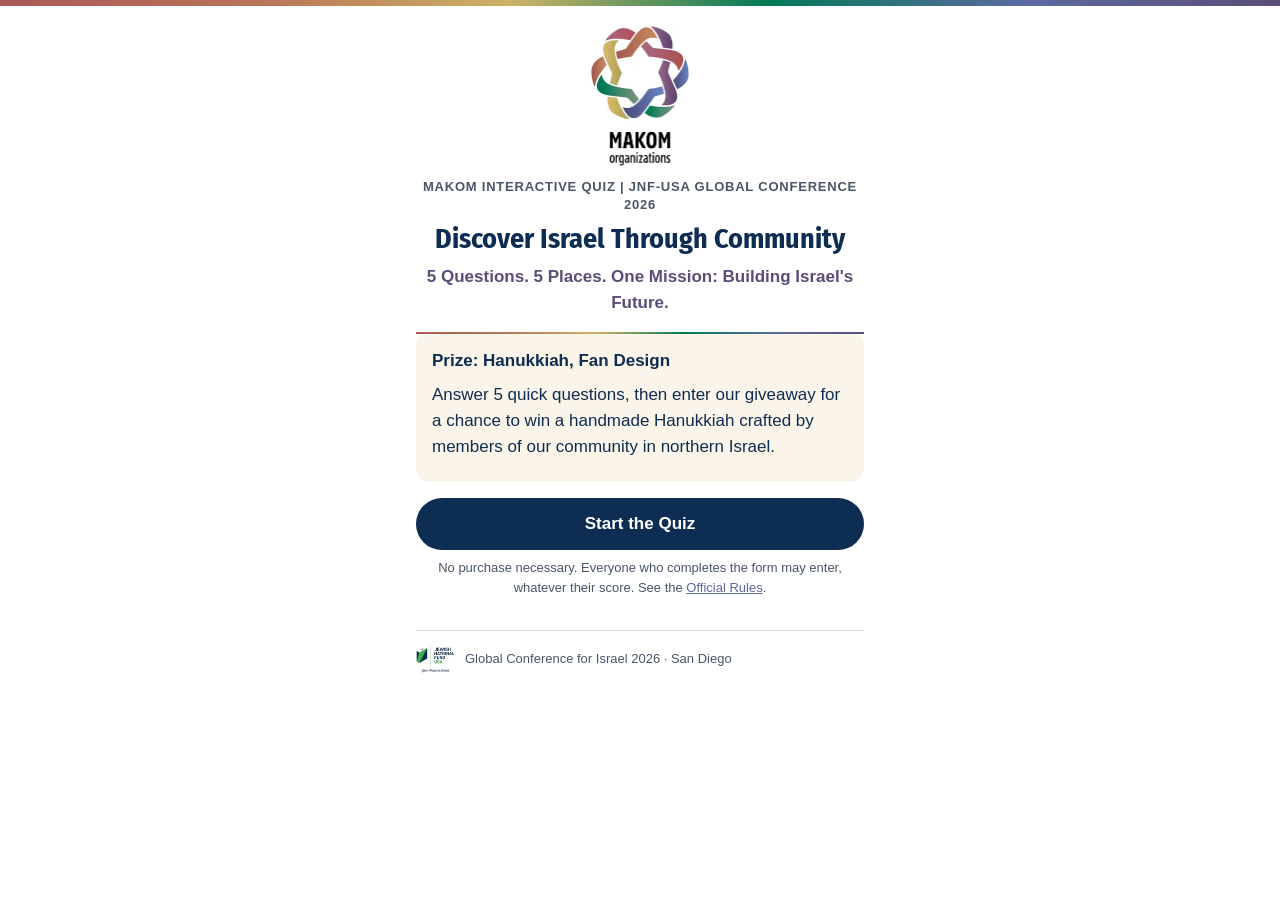
<file: index.html>
<!doctype html>
<html lang="en">
<head>
<meta charset="utf-8">
<meta name="viewport" content="width=device-width, initial-scale=1, viewport-fit=cover">
<title>MAKOM Quiz | JNF-USA Global Conference 2026</title>
<meta name="description" content="5 questions about Israel's communities. Enter for a chance to win a handmade Hanukkiah.">
<meta name="theme-color" content="#0E2D53">
<link rel="preload" href="assets/fira-sans-condensed-700-latin.woff2" as="font" type="font/woff2" crossorigin>
<link rel="stylesheet" href="styles.css">
<link rel="icon" type="image/png" sizes="32x32" href="assets/favicon-32.png">
<link rel="apple-touch-icon" href="assets/apple-touch-icon.png">
<script src="content.js" defer></script>
<script src="app.js" defer></script>
</head>
<body>
<div class="stripe" aria-hidden="true"></div>

<svg class="sprite" aria-hidden="true" xmlns="http://www.w3.org/2000/svg">
  <symbol id="i-check" viewBox="0 0 24 24"><path d="M5 12.5l4.5 4.5L19 7.5" fill="none" stroke="currentColor" stroke-width="3" stroke-linecap="round" stroke-linejoin="round"/></symbol>
  <symbol id="i-cross" viewBox="0 0 24 24"><path d="M6.5 6.5l11 11M17.5 6.5l-11 11" fill="none" stroke="currentColor" stroke-width="3" stroke-linecap="round"/></symbol>
  <symbol id="i-arrow" viewBox="0 0 24 24"><path d="M5 12h13M13 6l6 6-6 6" fill="none" stroke="currentColor" stroke-width="2.5" stroke-linecap="round" stroke-linejoin="round"/></symbol>
  <symbol id="i-instagram" viewBox="0 0 24 24"><rect x="3" y="3" width="18" height="18" rx="5" fill="none" stroke="currentColor" stroke-width="2"/><circle cx="12" cy="12" r="4" fill="none" stroke="currentColor" stroke-width="2"/><circle cx="17.3" cy="6.7" r="1.3" fill="currentColor"/></symbol>
  <symbol id="i-facebook" viewBox="0 0 24 24"><path fill="currentColor" d="M13.5 21v-7.5h2.6l.4-3h-3V8.6c0-.9.3-1.5 1.6-1.5h1.6V4.4c-.3 0-1.2-.1-2.3-.1-2.3 0-3.9 1.4-3.9 4v2.2H7.9v3h2.6V21h3z"/></symbol>
  <linearGradient id="ribbon" x1="0" y1="0" x2="1" y2="0"><stop offset="0" stop-color="#AB585A"/><stop offset=".2" stop-color="#B97457"/><stop offset=".4" stop-color="#CCB266"/><stop offset=".6" stop-color="#027A57"/><stop offset=".8" stop-color="#5C6AA1"/><stop offset="1" stop-color="#5B4D78"/></linearGradient>
</svg>

<main>
  <!-- 1. Welcome -->
  <section id="welcome" class="screen center">
    <img class="logo-stacked" src="assets/makom-stacked.webp" width="98" height="140" alt="MAKOM organizations">
    <p class="eyebrow" data-c="welcome.eyebrow"></p>
    <h1 tabindex="-1" data-c="welcome.title"></h1>
    <p class="tagline" data-c="welcome.tagline"></p>
    <div class="card prize">
      <p class="prize-name"><span>Prize: </span><span data-c="result.prizeName"></span></p>
      <p data-c="welcome.giveaway"></p>
    </div>
    <button type="button" class="btn" id="start" data-c="welcome.startButton"></button>
    <p class="fine" id="fine-print"></p>
  </section>

  <!-- 2-3. Question and answer feedback -->
  <section id="question" class="screen" hidden>
    <img class="logo-horizontal" src="assets/makom-horizontal.webp" width="52" height="28" alt="MAKOM organizations">
    <p class="progress-label" id="q-progress-label"></p>
    <div class="progress" id="q-progress" role="progressbar" aria-valuemin="1" aria-valuemax="5" aria-labelledby="q-progress-label"><div class="progress-fill" id="q-fill"></div></div>
    <p class="eyebrow" id="q-place"></p>
    <h2 tabindex="-1" id="q-text"></h2>
    <div class="answers" id="q-answers" role="group" aria-labelledby="q-text"></div>
    <div class="banner" id="q-banner" tabindex="-1" aria-live="polite"></div>
    <div class="after" id="q-after" hidden>
      <div class="card fact">
        <h3>Did you know?</h3>
        <p id="q-fact"></p>
      </div>
      <button type="button" class="btn" id="next"></button>
    </div>
  </section>

  <!-- 4. Score and entry form (4b: closed) -->
  <section id="result" class="screen" hidden>
    <img class="logo-horizontal" src="assets/makom-horizontal.webp" width="52" height="28" alt="MAKOM organizations">
    <div class="score center">
      <svg class="ring" viewBox="0 0 120 120" aria-hidden="true">
        <circle cx="60" cy="60" r="52" class="ring-track"/>
        <circle cx="60" cy="60" r="52" class="ring-fill" id="ring-fill" pathLength="100" stroke-dasharray="0 100" transform="rotate(-90 60 60)"/>
        <text x="60" y="60" class="ring-text" id="ring-text" text-anchor="middle" dominant-baseline="central"></text>
      </svg>
      <p class="score-line" id="score-line"></p>
      <p class="score-msg" id="score-msg"></p>
    </div>
    <h2 tabindex="-1" data-c="result.title"></h2>
    <p data-c="result.body"></p>
    <p class="slogan" data-c="result.slogan"></p>
    <div class="card prize">
      <h3 class="prize-name"><span>Win: </span><span data-c="result.prizeName"></span></h3>
      <p data-c="result.prizeDescription"></p>
    </div>

    <form id="entry" novalidate>
      <p data-c="result.formIntro"></p>
      <div class="field">
        <label for="f-name">Full name</label>
        <input id="f-name" type="text" name="name" autocomplete="name" required maxlength="100" aria-describedby="e-name">
        <p class="error" id="e-name" hidden>Please enter your full name.</p>
      </div>
      <div class="field">
        <label for="f-email">Email</label>
        <input id="f-email" type="email" name="email" autocomplete="email" inputmode="email" required maxlength="254" aria-describedby="e-email">
        <p class="error" id="e-email" hidden>Please enter a valid email address.</p>
      </div>
      <div class="field">
        <label for="f-phone">Phone</label>
        <input id="f-phone" type="tel" name="phone" autocomplete="tel" inputmode="tel" required maxlength="30" aria-describedby="e-phone">
        <p class="error" id="e-phone" hidden>Please enter a valid phone number, including the country code if you are outside the US.</p>
      </div>
      <div class="hp" aria-hidden="true">
        <label for="f-website">Website</label>
        <input id="f-website" name="website" tabindex="-1" autocomplete="off">
      </div>
      <div class="field check">
        <input id="f-consent" type="checkbox" name="consent" required aria-describedby="e-consent">
        <label for="f-consent" id="consent-label"></label>
        <p class="error" id="e-consent" hidden>Please accept the rules to enter.</p>
      </div>
      <p class="fine"><a id="privacy-link" target="_blank" rel="noopener">Privacy Policy</a></p>
      <p class="error" id="e-form" role="alert" hidden>Something in the form looks wrong. Please check your details.</p>
      <button type="submit" class="btn" id="submit" data-c="result.submitButton"></button>
    </form>

    <div id="closed" hidden>
      <p class="card closed-msg" data-c="result.closedMessage"></p>
    </div>
  </section>

  <!-- 5. Thank you -->
  <section id="thanks" class="screen center" hidden>
    <img class="logo-stacked" src="assets/makom-stacked.webp" width="98" height="140" alt="MAKOM organizations">
    <h1 tabindex="-1" data-c="thanks.title"></h1>
    <p data-c="thanks.body"></p>
    <p id="draw-note"></p>
  </section>

  <!-- Shared by the thank-you screen and the closed state (4b) -->
  <div id="links" class="center" hidden>
    <p class="info" id="pending" role="status" hidden></p>
    <a class="btn" id="discover" data-c="thanks.button"></a>
    <p data-c="thanks.social"></p>
    <p class="social">
      <a id="ig" aria-label="MAKOM on Instagram" target="_blank" rel="noopener"><svg aria-hidden="true"><use href="#i-instagram"/></svg></a>
      <a id="fb" aria-label="MAKOM on Facebook" target="_blank" rel="noopener"><svg aria-hidden="true"><use href="#i-facebook"/></svg></a>
    </p>
  </div>
</main>

<footer class="cobrand">
  <img src="assets/jnf-usa.webp" width="39" height="28" alt="Jewish National Fund-USA">
  <span>Global Conference for Israel 2026 · San Diego</span>
</footer>
</body>
</html>
</file>
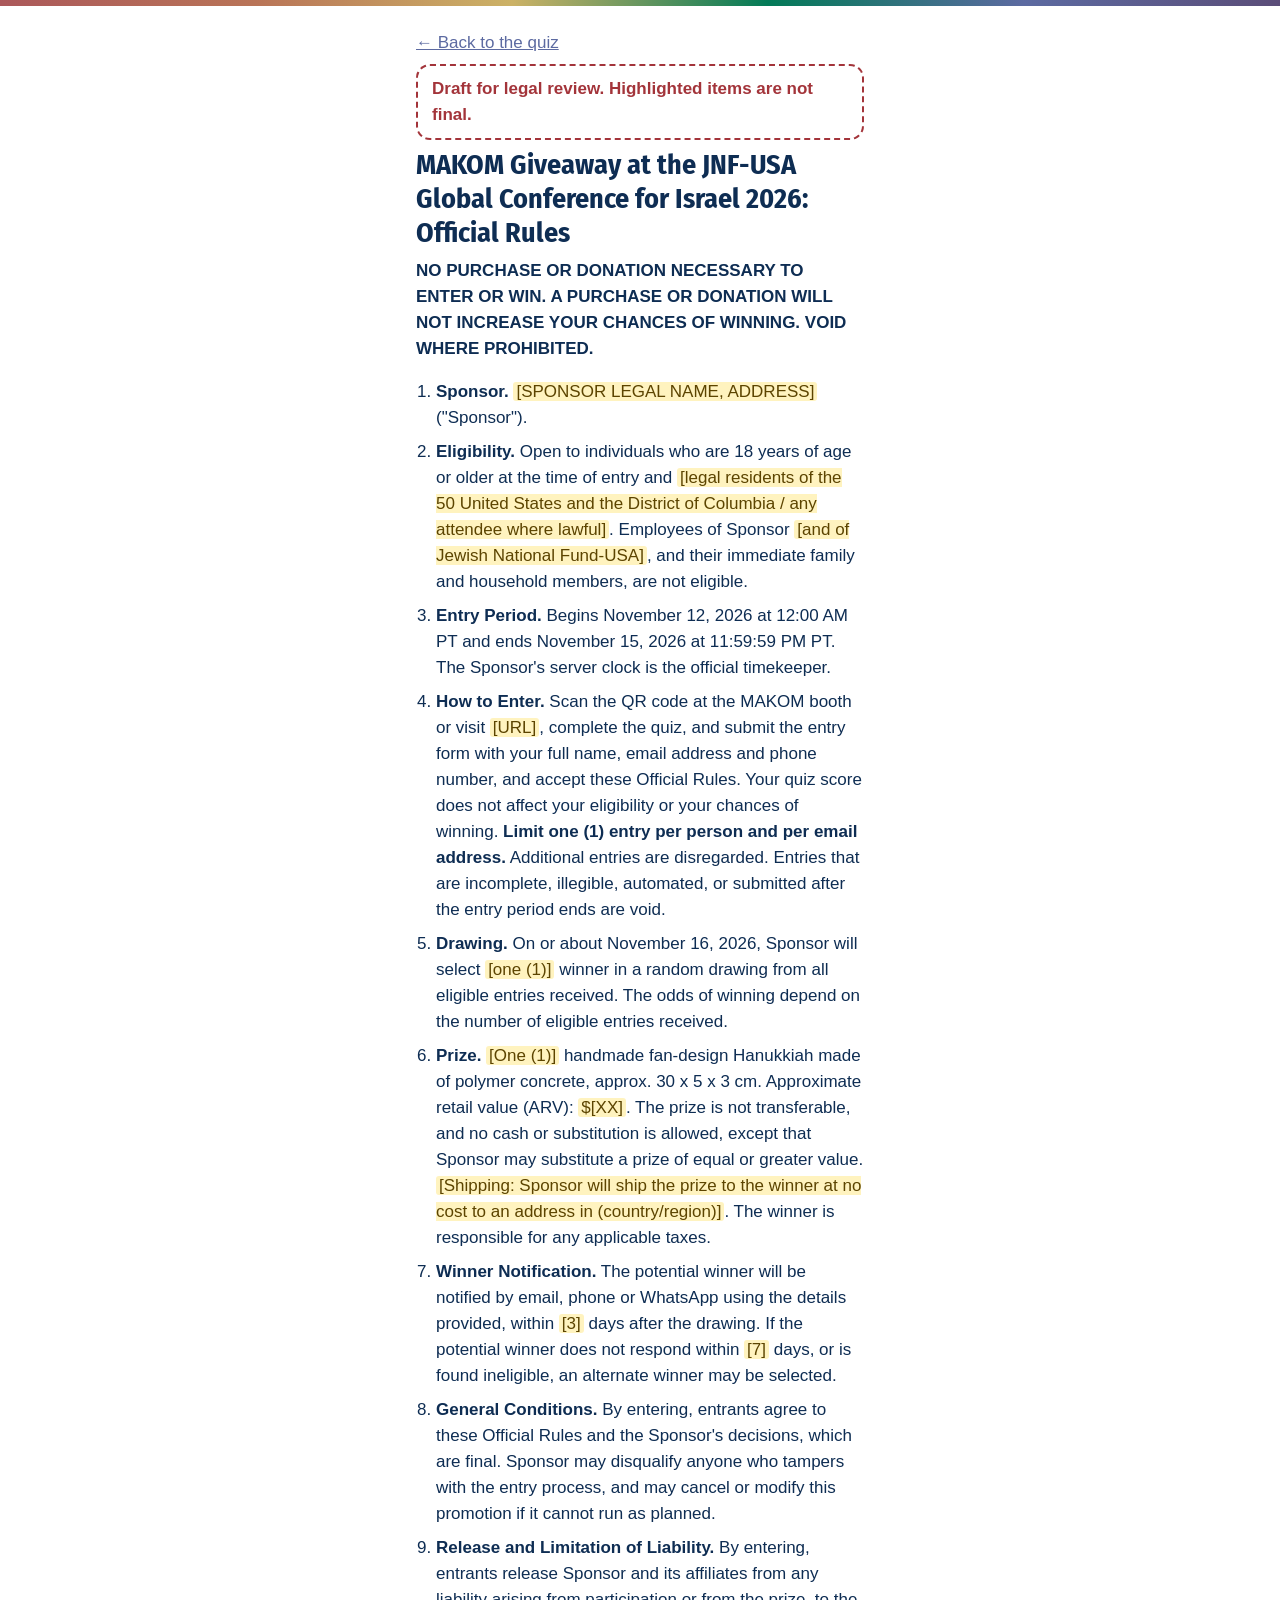
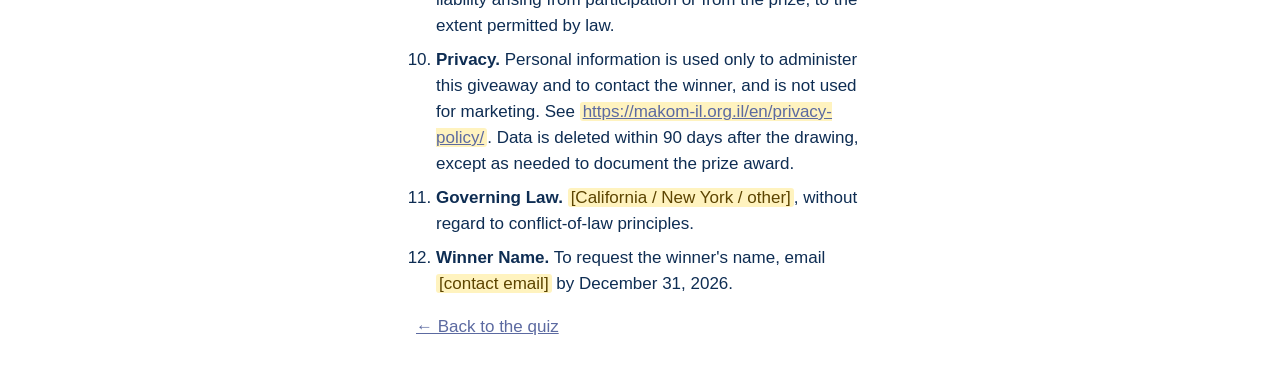
<file: rules.html>
<!doctype html>
<html lang="en">
<head>
<meta charset="utf-8">
<meta name="viewport" content="width=device-width, initial-scale=1">
<title>Official Rules | MAKOM Giveaway</title>
<link rel="stylesheet" href="styles.css">
<link rel="icon" type="image/png" sizes="32x32" href="assets/favicon-32.png">
</head>
<body>
<div class="stripe" aria-hidden="true"></div>
<div class="page">
  <p><a href="./">← Back to the quiz</a></p>

  <!-- DRAFT [LEGAL]: pending review by counsel. Remove this notice and every .draft highlight once the final text is approved. -->
  <p class="notice">Draft for legal review. Highlighted items are not final.</p>

  <h1>MAKOM Giveaway at the JNF-USA Global Conference for Israel 2026: Official Rules</h1>

  <p><strong>NO PURCHASE OR DONATION NECESSARY TO ENTER OR WIN. A PURCHASE OR DONATION WILL NOT INCREASE YOUR CHANCES OF WINNING. VOID WHERE PROHIBITED.</strong></p>

  <ol>
    <li><strong>Sponsor.</strong> <span class="draft">[SPONSOR LEGAL NAME, ADDRESS]</span> ("Sponsor").</li>
    <li><strong>Eligibility.</strong> Open to individuals who are 18 years of age or older at the time of entry and <span class="draft">[legal residents of the 50 United States and the District of Columbia / any attendee where lawful]</span>. Employees of Sponsor <span class="draft">[and of Jewish National Fund-USA]</span>, and their immediate family and household members, are not eligible.</li>
    <li><strong>Entry Period.</strong> Begins November 12, 2026 at 12:00 AM PT and ends November 15, 2026 at 11:59:59 PM PT. The Sponsor's server clock is the official timekeeper.</li>
    <li><strong>How to Enter.</strong> Scan the QR code at the MAKOM booth or visit <span class="draft">[URL]</span>, complete the quiz, and submit the entry form with your full name, email address and phone number, and accept these Official Rules. Your quiz score does not affect your eligibility or your chances of winning. <strong>Limit one (1) entry per person and per email address.</strong> Additional entries are disregarded. Entries that are incomplete, illegible, automated, or submitted after the entry period ends are void.</li>
    <li><strong>Drawing.</strong> On or about November 16, 2026, Sponsor will select <span class="draft">[one (1)]</span> winner in a random drawing from all eligible entries received. The odds of winning depend on the number of eligible entries received.</li>
    <li><strong>Prize.</strong> <span class="draft">[One (1)]</span> handmade fan-design Hanukkiah made of polymer concrete, approx. 30 x 5 x 3 cm. Approximate retail value (ARV): <span class="draft">$[XX]</span>. The prize is not transferable, and no cash or substitution is allowed, except that Sponsor may substitute a prize of equal or greater value. <span class="draft">[Shipping: Sponsor will ship the prize to the winner at no cost to an address in (country/region)]</span>. The winner is responsible for any applicable taxes.</li>
    <li><strong>Winner Notification.</strong> The potential winner will be notified by email, phone or WhatsApp using the details provided, within <span class="draft">[3]</span> days after the drawing. If the potential winner does not respond within <span class="draft">[7]</span> days, or is found ineligible, an alternate winner may be selected.</li>
    <li><strong>General Conditions.</strong> By entering, entrants agree to these Official Rules and the Sponsor's decisions, which are final. Sponsor may disqualify anyone who tampers with the entry process, and may cancel or modify this promotion if it cannot run as planned.</li>
    <li><strong>Release and Limitation of Liability.</strong> By entering, entrants release Sponsor and its affiliates from any liability arising from participation or from the prize, to the extent permitted by law.</li>
    <li><strong>Privacy.</strong> Personal information is used only to administer this giveaway and to contact the winner, and is not used for marketing. See <span class="draft"><a href="https://makom-il.org.il/en/privacy-policy/">https://makom-il.org.il/en/privacy-policy/</a></span>. Data is deleted within 90 days after the drawing, except as needed to document the prize award.</li>
    <li><strong>Governing Law.</strong> <span class="draft">[California / New York / other]</span>, without regard to conflict-of-law principles.</li>
    <li><strong>Winner Name.</strong> To request the winner's name, email <span class="draft">[contact email]</span> by December 31, 2026.</li>
  </ol>

  <p><a href="./">← Back to the quiz</a></p>
</div>
</body>
</html>
</file>
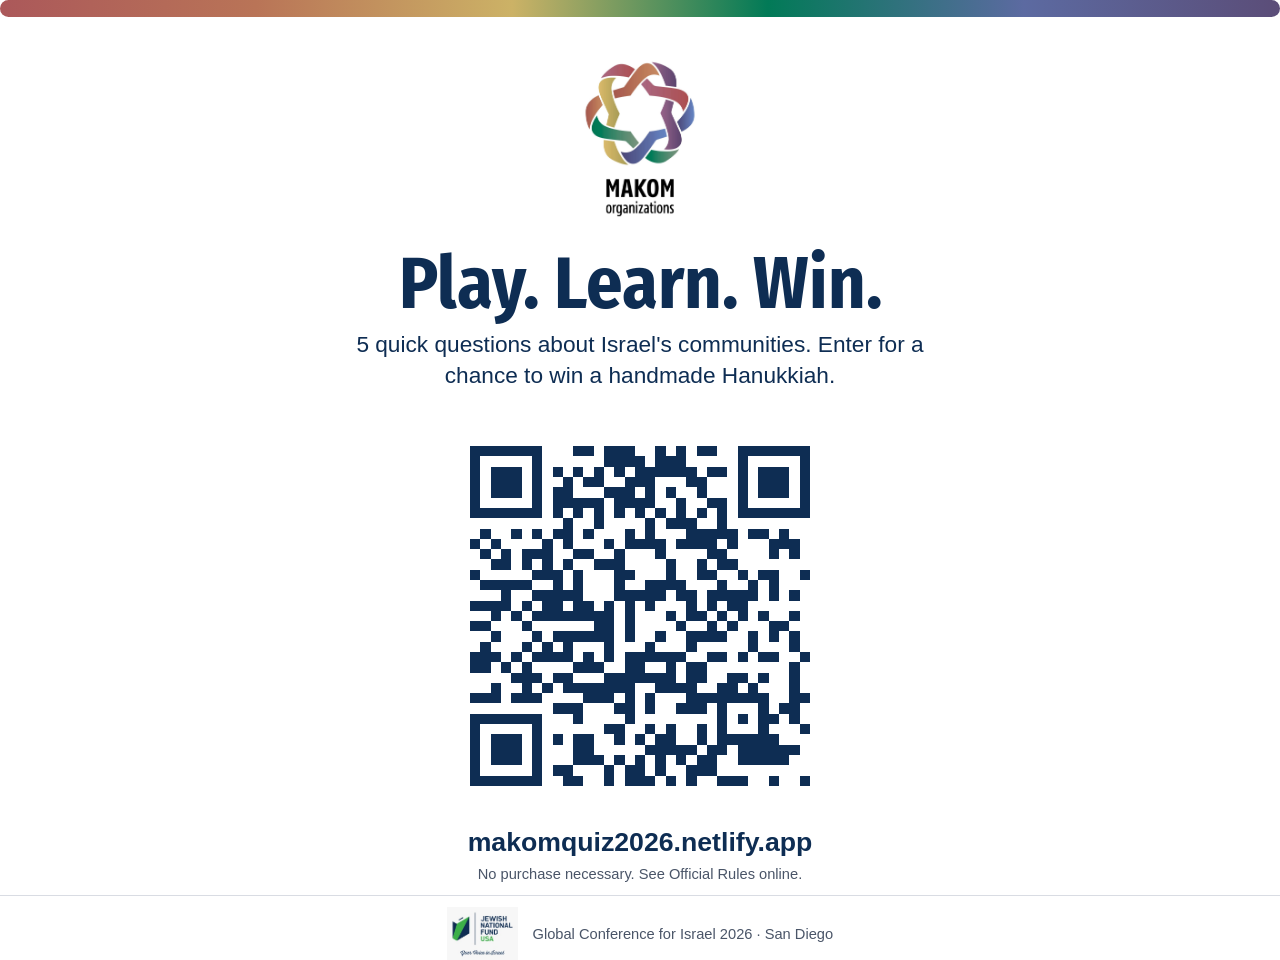
<file: print/qr-sign.html>
<!doctype html>
<html lang="en">
<head>
<meta charset="utf-8">
<title>MAKOM Quiz booth sign</title>
<style>
  @page { size: Letter; margin: 0.5in; }
  @font-face { font-family: "Fira Sans Condensed"; font-weight: 700; src: url(../assets/fira-sans-condensed-700-latin.woff2) format("woff2"); }
  * { box-sizing: border-box; }
  html, body { margin: 0; }
  body { color: #0E2D53; font-family: -apple-system, BlinkMacSystemFont, "Segoe UI", Roboto, "Helvetica Neue", Arial, sans-serif; text-align: center; -webkit-print-color-adjust: exact; print-color-adjust: exact; }
  .sheet { height: 10in; display: flex; flex-direction: column; align-items: center; }
  .stripe { width: 100%; height: 0.18in; border-radius: 0.09in; background: linear-gradient(90deg, #AB585A, #B97457, #CCB266, #027A57, #5C6AA1, #5B4D78); }
  .logo { height: 1.9in; margin-top: 0.3in; }
  h1 { font: 700 54pt/1 "Fira Sans Condensed", sans-serif; margin: 0.2in 0 0.1in; }
  .sub { font-size: 17pt; line-height: 1.35; max-width: 6.2in; margin: 0; }
  .qr { width: 4.4in; height: 4.4in; margin: 0.15in 0 0; }
  .url { font-size: 20pt; font-weight: 700; margin: 0; }
  .fine { font-size: 11pt; color: #4A5568; margin: 0.08in 0 0; }
  .cobrand { margin-top: auto; width: 100%; display: flex; align-items: center; justify-content: center; gap: 0.15in; border-top: 1px solid #D9DCE3; padding-top: 0.12in; font-size: 11pt; color: #4A5568; }
  .cobrand img { height: 0.55in; }
</style>
</head>
<body>
<div class="sheet">
  <div class="stripe"></div>
  <img class="logo" src="makom-stacked-print.jpg" alt="MAKOM organizations">
  <h1>Play. Learn. Win.</h1>
  <p class="sub">5 quick questions about Israel's communities. Enter for a chance to win a handmade Hanukkiah.</p>
  <img class="qr" src="qr.svg" alt="QR code to the MAKOM quiz">
  <p class="url">makomquiz2026.netlify.app</p>
  <p class="fine">No purchase necessary. See Official Rules online.</p>
  <div class="cobrand">
    <img src="jnf-usa-print.jpg" alt="Jewish National Fund-USA">
    <span>Global Conference for Israel 2026 · San Diego</span>
  </div>
</div>
</body>
</html>
</file>
<file: styles.css>
@font-face {
  font-family: "Fira Sans Condensed";
  font-weight: 700;
  font-display: swap;
  src: url(assets/fira-sans-condensed-700-latin.woff2) format("woff2");
}

:root {
  /* JNF-USA */
  --navy: #0E2D53;        /* primary text, primary buttons */
  --jnf-green: #3EB04A;   /* accent only; never use as text on white (contrast too low) */

  /* MAKOM ribbon palette, from the logo */
  --makom-rose: #AB585A;
  --makom-terracotta: #B97457;
  --makom-gold: #CCB266;
  --makom-green: #027A57;
  --makom-indigo: #5C6AA1;
  --makom-plum: #5B4D78;

  /* UI roles */
  --bg: #FFFFFF;
  --surface: #F7F7F7;
  --sand: #FAF5E8;
  --text: var(--navy);
  --text-muted: #4A5568;
  --border: #D9DCE3;
  --success: var(--makom-green);
  --success-bg: #E6F3EE;
  --error: #A3343A;
  --error-bg: #F8E9EA;
  --focus: var(--makom-indigo);

  --radius: 14px;
  --shadow: 0 1px 2px rgba(14,45,83,.08), 0 4px 12px rgba(14,45,83,.06);
  --ribbon: linear-gradient(90deg, var(--makom-rose), var(--makom-terracotta), var(--makom-gold), var(--makom-green), var(--makom-indigo), var(--makom-plum));
}

*, *::before, *::after { box-sizing: border-box; }
[hidden] { display: none !important; }
.sprite { position: absolute; width: 0; height: 0; overflow: hidden; } /* not display:none, or the gradient stops rendering */

html { -webkit-text-size-adjust: 100%; }
body {
  margin: 0;
  background: var(--bg);
  color: var(--text);
  font: 1.0625rem/1.625rem -apple-system, BlinkMacSystemFont, "Segoe UI", Roboto, "Helvetica Neue", Arial, sans-serif;
}
main, .page { max-width: 480px; margin: 0 auto; padding: 0 16px; }
.stripe { height: 6px; background: var(--ribbon); }

h1, h2, h3 { font-family: "Fira Sans Condensed", -apple-system, BlinkMacSystemFont, "Segoe UI", Roboto, Arial, sans-serif; font-weight: 700; margin: .5rem 0; }
h1 { font-size: 1.75rem; line-height: 2.125rem; }
h2 { font-size: 1.375rem; line-height: 1.75rem; }
h3 { font-size: 1.0625rem; line-height: 1.5rem; }
h1:focus, h2:focus, .banner:focus { outline: none; }
p { margin: .5rem 0; }
a { color: var(--makom-indigo); }

:focus-visible { outline: 3px solid var(--focus); outline-offset: 2px; }

.screen { padding: 16px 0 8px; }
.center { text-align: center; }
.eyebrow { font-size: .8125rem; line-height: 1.125rem; font-weight: 600; letter-spacing: .06em; text-transform: uppercase; color: var(--text-muted); margin: .75rem 0 0; }
.tagline { color: var(--makom-plum); font-weight: 600; }
.slogan { color: var(--makom-plum); font-style: italic; }
.fine { font-size: .8125rem; line-height: 1.25rem; color: var(--text-muted); }

.logo-stacked { display: block; margin: 4px auto 0; height: 140px; width: auto; }
.logo-horizontal { display: block; height: 28px; width: auto; }

/* Cards */
.card { background: var(--sand); border-radius: var(--radius); padding: 14px 16px; margin: 16px 0; border-top: 2px solid; border-image: var(--ribbon) 1; text-align: left; }
.prize-name { font-weight: 700; margin-top: 0; }
.fact { border-image: none; border-top: 0; border-left: 4px solid var(--makom-gold); border-radius: 4px var(--radius) var(--radius) 4px; }
.fact h3 { color: var(--makom-plum); margin: 0 0 4px; }

/* Buttons */
.btn {
  display: flex; align-items: center; justify-content: center; gap: 8px;
  width: 100%; min-height: 52px; margin: 16px 0 8px; padding: 12px 20px;
  border: 0; border-radius: 999px; background: var(--navy); color: #fff;
  font-family: inherit; font-size: 1.0625rem; font-weight: 600; line-height: 1.25rem; text-decoration: none; cursor: pointer;
}
.btn:hover, .btn:active { background: #2B4769; }
.btn:disabled { opacity: .5; cursor: default; }
.btn svg { width: 20px; height: 20px; }

/* Progress */
.progress-label { margin: 12px 0 6px; font-size: .9375rem; color: var(--text-muted); }
.progress { height: 8px; border-radius: 999px; background: var(--surface); overflow: hidden; }
.progress-fill { height: 100%; width: 0; background: var(--ribbon); border-radius: 999px; transition: width .3s; }

/* Answers */
.answers { display: grid; gap: 12px; margin: 16px 0; }
.answer {
  display: flex; align-items: center; gap: 12px; width: 100%; min-height: 56px; padding: 14px 16px;
  background: #fff; border: 2px solid var(--border); border-radius: var(--radius);
  color: var(--text); font-family: inherit; font-size: 1.0625rem; font-weight: 600; line-height: 1.375rem; text-align: left; cursor: pointer;
}
.answer:not(:disabled):hover { border-color: var(--navy); }
.answer:disabled { cursor: default; }
.letter { flex: none; display: grid; place-items: center; width: 28px; height: 28px; border-radius: 50%; background: var(--surface); font-size: .9375rem; }
.answer .txt { flex: 1; }
.mark { flex: none; display: flex; align-items: center; gap: 4px; font-size: .8125rem; }
.mark svg { width: 20px; height: 20px; }
.answer.pressed { border-color: var(--navy); }
.answer.right { border-color: var(--success); background: var(--success-bg); }
.answer.right .mark { color: var(--success); }
.answer.wrong { border-color: var(--error); background: var(--error-bg); }
.answer.wrong .mark { color: var(--error); }
.answer.dim { opacity: .6; }

.banner { display: flex; align-items: flex-start; gap: 8px; font-weight: 700; }
.banner svg { flex: none; width: 22px; height: 24px; }
.banner.ok { color: var(--success); }
.banner.no { color: var(--error); }
.after, .banner:not(:empty) { animation: fade .2s ease-out; }
@keyframes fade { from { opacity: 0; } to { opacity: 1; } }

/* Score */
.ring { width: 120px; height: 120px; display: block; margin: 12px auto 4px; }
.ring-track { fill: none; stroke: var(--surface); stroke-width: 10; }
.ring-fill { fill: none; stroke: url(#ribbon); stroke-width: 10; stroke-linecap: round; }
.ring-text { font: 700 34px "Fira Sans Condensed", sans-serif; fill: var(--navy); }
.score-line { font-weight: 600; margin: 0; }
.score-msg { color: var(--makom-plum); font-weight: 700; margin: 0 0 8px; }

/* Form */
form { margin-top: 8px; }
.field { margin: 14px 0; }
label { display: block; font-weight: 600; margin-bottom: 4px; }
input[type=text], input[type=email], input[type=tel] {
  width: 100%; min-height: 48px; padding: 10px 12px;
  border: 2px solid #8A93A6; border-radius: 10px; background: #fff; color: var(--text);
  font: inherit; font-size: 1.0625rem;
}
input[aria-invalid=true] { border-color: var(--error); }
.check { display: grid; grid-template-columns: 28px 1fr; gap: 4px 10px; align-items: start; }
.check input { width: 24px; height: 24px; margin: 2px 0 0; accent-color: var(--navy); }
.check label { font-weight: 400; font-size: .9375rem; line-height: 1.375rem; margin: 0; }
.check .error { grid-column: 1 / -1; }
.error { color: var(--error); font-size: .9375rem; line-height: 1.375rem; margin: 4px 0 0; }
.hp { position: absolute; left: -9999px; width: 1px; height: 1px; overflow: hidden; }

.info { background: var(--surface); border: 1px solid var(--border); border-radius: var(--radius); padding: 12px 14px; text-align: left; }
.closed-msg { font-weight: 600; }

.social { display: flex; justify-content: center; gap: 12px; }
.social a { display: grid; place-items: center; width: 44px; height: 44px; border-radius: 50%; color: var(--navy); background: var(--surface); }
.social svg { width: 24px; height: 24px; }

/* Co-brand footer */
.cobrand { display: flex; align-items: center; gap: 10px; width: calc(100% - 32px); max-width: 448px; margin: 16px auto 0; padding: 14px 0 20px; border-top: 1px solid var(--border); font-size: .8125rem; line-height: 1.125rem; color: var(--text-muted); }
.cobrand img { flex: none; }

/* Rules page */
.page { padding-top: 16px; padding-bottom: 24px; }
.page ol { padding-left: 1.25rem; }
.page li { margin: .5rem 0; }
.draft { background: #FFF3BF; color: #5C4400; padding: 0 3px; border-radius: 3px; }
.notice { border: 2px dashed var(--error); border-radius: var(--radius); padding: 10px 14px; color: var(--error); font-weight: 600; }

@media (prefers-reduced-motion: reduce) {
  .progress-fill { transition: none; }
  .after, .banner:not(:empty) { animation: none; }
}
</file>
